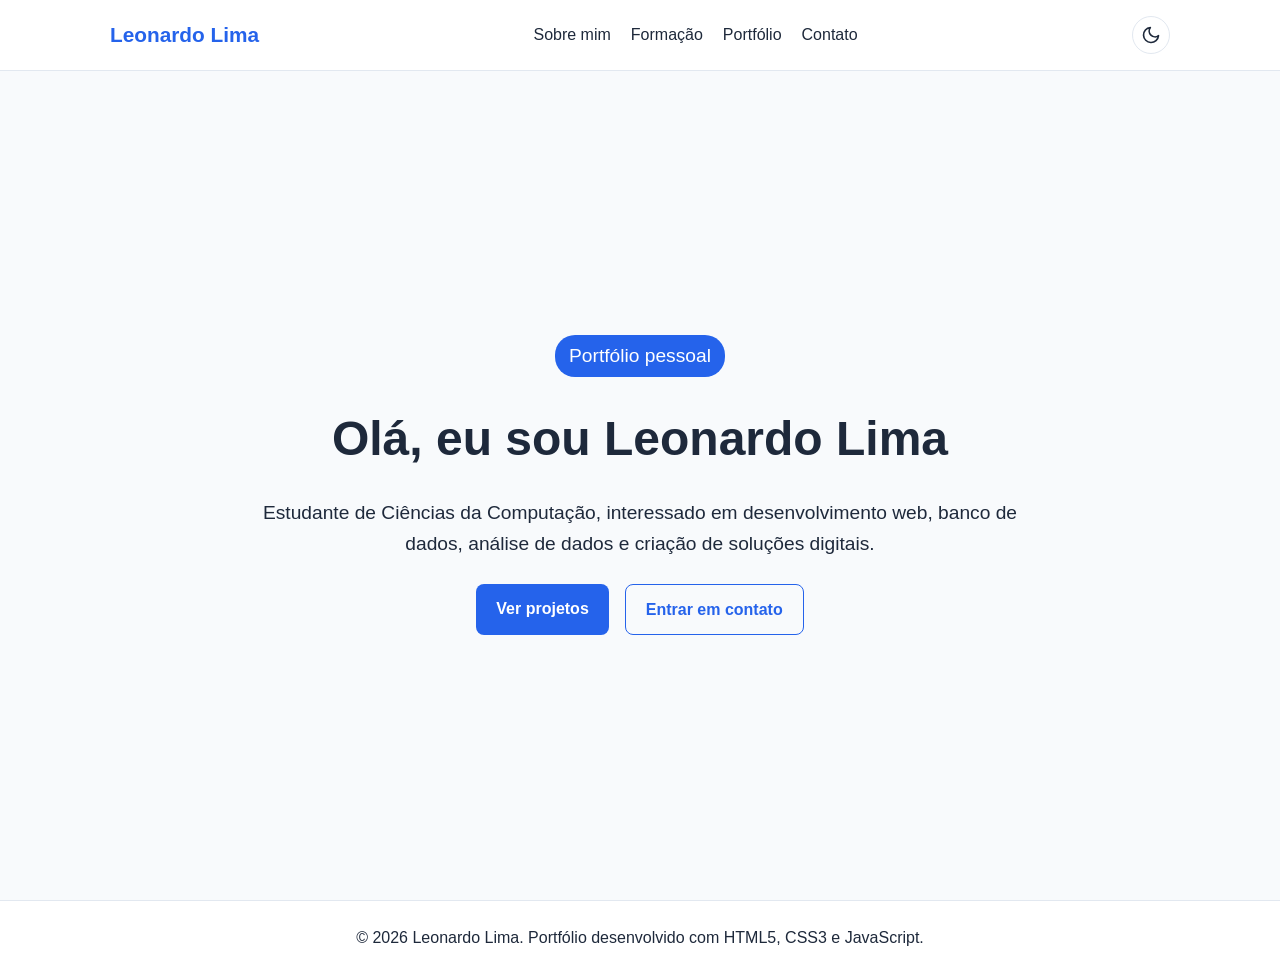
<file: index.html>
<!DOCTYPE html>
<html lang="pt-BR">
<head>
    <meta charset="UTF-8">
    <meta name="viewport" content="width=device-width, initial-scale=1.0">
    <title>Portfólio | Leonardo Lima</title>
    <link rel="stylesheet" href="css/style.css">
</head>
<body>

    <header class="cabecalho">
        <nav class="navbar">
            <a href="index.html" class="logo">Leonardo Lima</a>
            
            <ul class="menu" id="menu">
                <li><a href="sobre.html">Sobre mim</a></li>
                <li><a href="formacao.html">Formação</a></li>
                <li><a href="portfolio.html">Portfólio</a></li>
                <li><a href="contato.html">Contato</a></li>
            </ul>

            <div class="nav-actions">
                <button id="btnTema" title="Alternar tema">
                    <svg xmlns="http://www.w3.org/2000/svg" width="20" height="20" viewBox="0 0 24 24" fill="none" stroke="currentColor" stroke-width="2" stroke-linecap="round" stroke-linejoin="round"><path d="M21 12.79A9 9 0 1 1 11.21 3 7 7 0 0 0 21 12.79z"/></svg>
                </button>
                <button id="menuToggle" aria-label="Abrir menu">☰</button>
            </div>
        </nav>
    </header>

    <main>
        <section class="hero">
            <div class="hero-conteudo">
                <p class="tag">Portfólio pessoal</p>

                <h1>Olá, eu sou Leonardo Lima</h1>

                <p>
                    Estudante de Ciências da Computação, interessado em desenvolvimento web,
                    banco de dados, análise de dados e criação de soluções digitais.
                </p>

                <div class="hero-botoes">
                    <a href="portfolio.html" class="btn-principal">Ver projetos</a>
                    <a href="contato.html" class="btn-secundario">Entrar em contato</a>
                </div>
            </div>
        </section>
    </main>

    <footer class="rodape">
        <p>&copy; 2026 Leonardo Lima. Portfólio desenvolvido com HTML5, CSS3 e JavaScript.</p>
    </footer>

    <script src="js/script.js"></script>
</body>
</html>
</file>
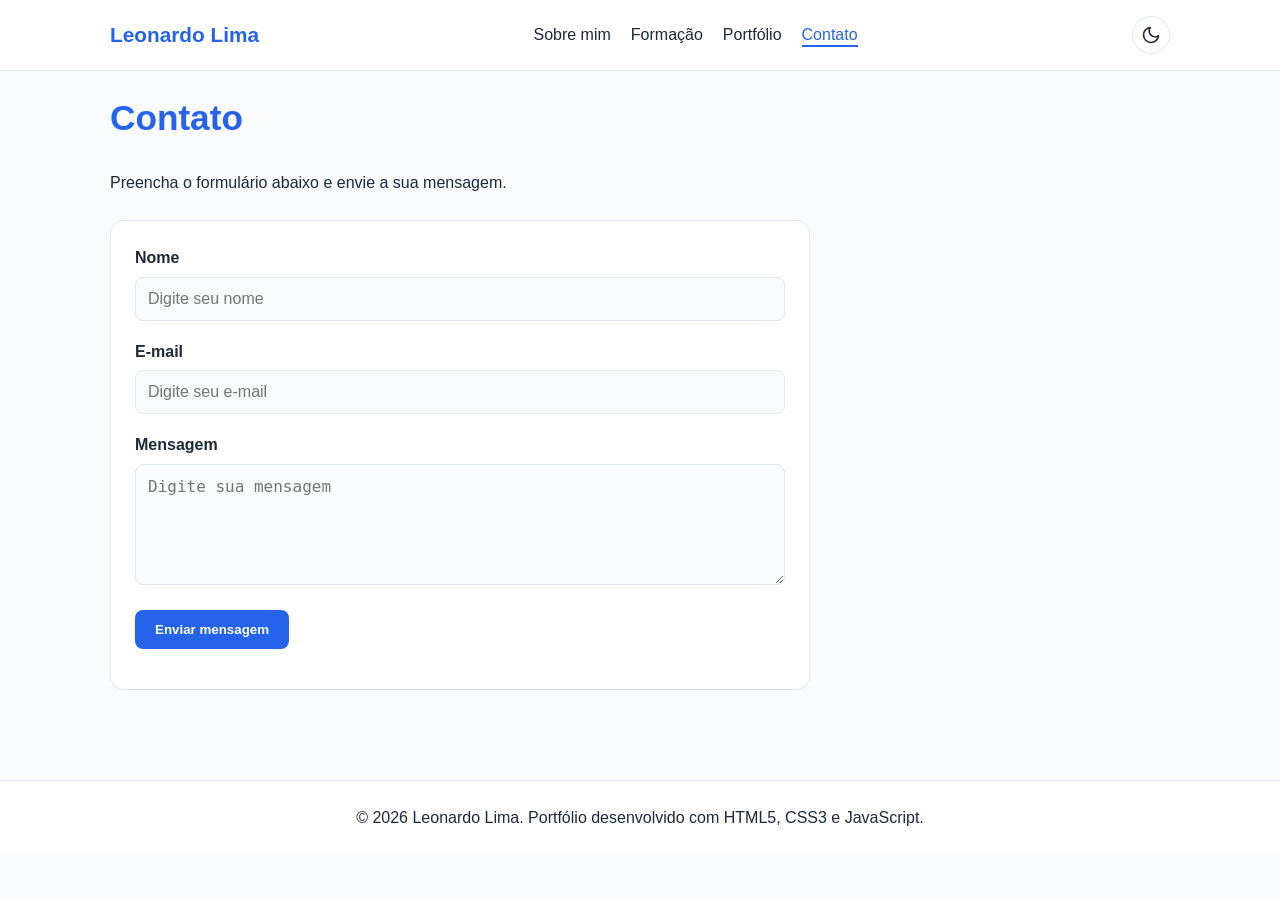
<file: contato.html>
<!DOCTYPE html>
<html lang="pt-BR">
<head>
    <meta charset="UTF-8">
    <meta name="viewport" content="width=device-width, initial-scale=1.0">
    <title>Contato | Leonardo Lima</title>
    <link rel="stylesheet" href="css/style.css">
</head>
<body>

    <header class="cabecalho">
        <nav class="navbar">
            <a href="index.html" class="logo">Leonardo Lima</a>
            
            <ul class="menu" id="menu">
                <li><a href="sobre.html">Sobre mim</a></li>
                <li><a href="formacao.html">Formação</a></li>
                <li><a href="portfolio.html">Portfólio</a></li>
                <li><a href="contato.html">Contato</a></li>
            </ul>

            <div class="nav-actions">
                <button id="btnTema" title="Alternar tema">
                    <svg xmlns="http://www.w3.org/2000/svg" width="20" height="20" viewBox="0 0 24 24" fill="none" stroke="currentColor" stroke-width="2" stroke-linecap="round" stroke-linejoin="round"><path d="M21 12.79A9 9 0 1 1 11.21 3 7 7 0 0 0 21 12.79z"/></svg>
                </button>
                <button id="menuToggle" aria-label="Abrir menu">☰</button>
            </div>
        </nav>
    </header>

    <main>
        <section class="secao pagina">
            <h2>Contato</h2>

            <p class="texto-secao">
                Preencha o formulário abaixo e envie a sua mensagem.
            </p>

            <form class="formulario" id="formContato">
                <div class="campo">
                    <label for="nome">Nome</label>
                    <input type="text" id="nome" name="nome" placeholder="Digite seu nome">
                    <span class="erro" id="erroNome"></span>
                </div>

                <div class="campo">
                    <label for="email">E-mail</label>
                    <input type="email" id="email" name="email" placeholder="Digite seu e-mail">
                    <span class="erro" id="erroEmail"></span>
                </div>

                <div class="campo">
                    <label for="mensagem">Mensagem</label>
                    <textarea id="mensagem" name="mensagem" rows="5" placeholder="Digite sua mensagem"></textarea>
                    <span class="erro" id="erroMensagem"></span>
                </div>

                <button type="submit" class="btn-principal">
                    Enviar mensagem
                </button>

                <p class="mensagem-sucesso" id="mensagemSucesso"></p>
            </form>
        </section>
    </main>

    <footer class="rodape">
        <p>&copy; 2026 Leonardo Lima. Portfólio desenvolvido com HTML5, CSS3 e JavaScript.</p>
    </footer>

    <script src="js/script.js"></script>
</body>
</html>
</file>
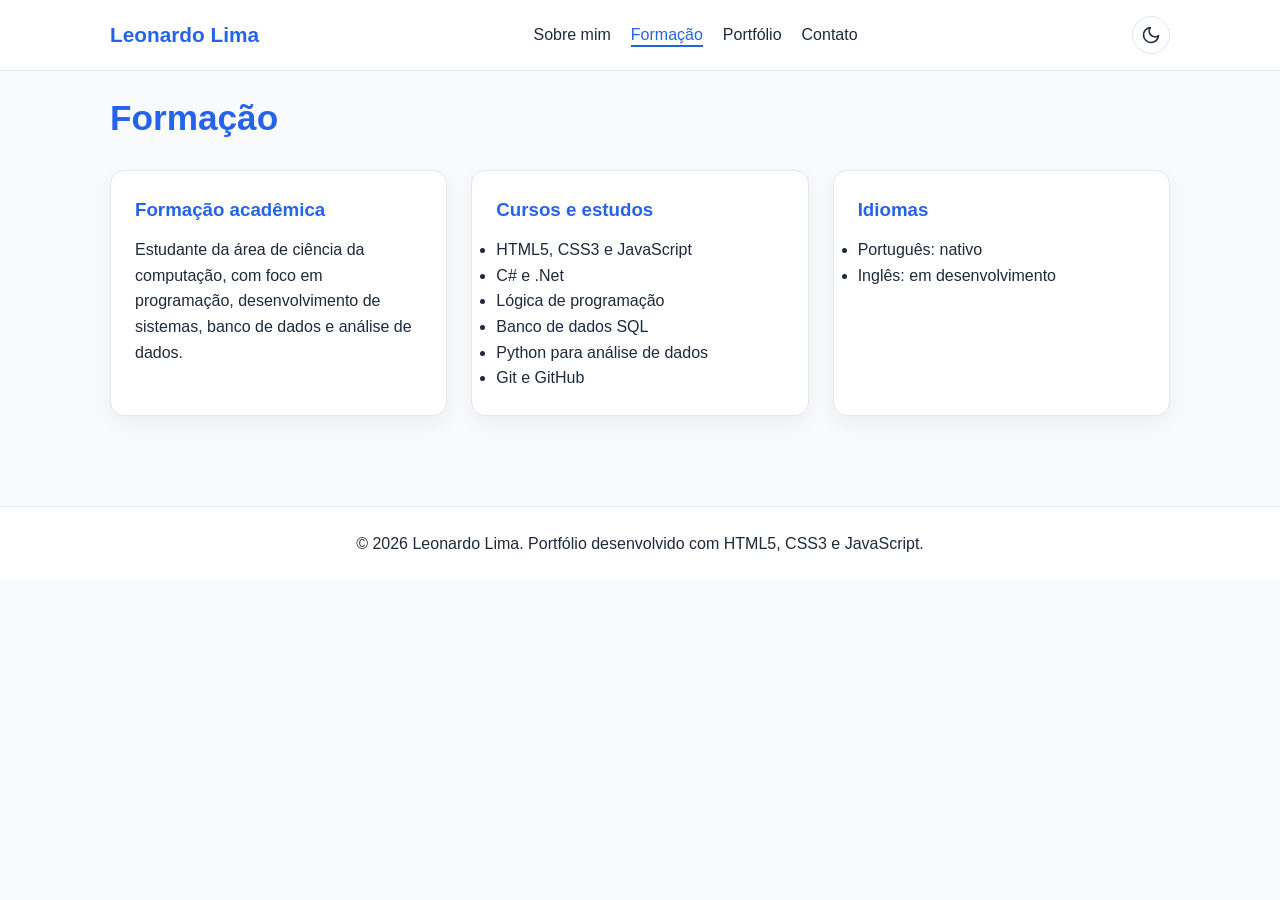
<file: formacao.html>
<!DOCTYPE html>
<html lang="pt-BR">
<head>
    <meta charset="UTF-8">
    <meta name="viewport" content="width=device-width, initial-scale=1.0">
    <title>Formação | Leonardo Lima</title>
    <link rel="stylesheet" href="css/style.css">
</head>
<body>

    <header class="cabecalho">
        <nav class="navbar">
            <a href="index.html" class="logo">Leonardo Lima</a>
            
            <ul class="menu" id="menu">
                <li><a href="sobre.html">Sobre mim</a></li>
                <li><a href="formacao.html">Formação</a></li>
                <li><a href="portfolio.html">Portfólio</a></li>
                <li><a href="contato.html">Contato</a></li>
            </ul>

            <div class="nav-actions">
                <button id="btnTema" title="Alternar tema">
                    <svg xmlns="http://www.w3.org/2000/svg" width="20" height="20" viewBox="0 0 24 24" fill="none" stroke="currentColor" stroke-width="2" stroke-linecap="round" stroke-linejoin="round"><path d="M21 12.79A9 9 0 1 1 11.21 3 7 7 0 0 0 21 12.79z"/></svg>
                </button>
                <button id="menuToggle" aria-label="Abrir menu">☰</button>
            </div>
        </nav>
    </header>

    <main>
        <section class="secao pagina">
            <h2>Formação</h2>

            <div class="grid-cards">
                <article class="card">
                    <h3>Formação acadêmica</h3>
                    <p>
                        Estudante da área de ciência da computação, com foco em programação,
                        desenvolvimento de sistemas, banco de dados e análise de dados.
                    </p>
                </article>

                <article class="card">
                    <h3>Cursos e estudos</h3>
                    <ul>
                        <li>HTML5, CSS3 e JavaScript</li>
                        <li>C# e .Net</li>
                        <li>Lógica de programação</li>
                        <li>Banco de dados SQL</li>
                        <li>Python para análise de dados</li>
                        <li>Git e GitHub</li>
                    </ul>
                </article>

                <article class="card">
                    <h3>Idiomas</h3>
                    <ul>
                        <li>Português: nativo</li>
                        <li>Inglês: em desenvolvimento</li>
                    </ul>
                </article>
            </div>
        </section>
    </main>

    <footer class="rodape">
        <p>&copy; 2026 Leonardo Lima. Portfólio desenvolvido com HTML5, CSS3 e JavaScript.</p>
    </footer>

    <script src="js/script.js"></script>
</body>
</html>
</file>
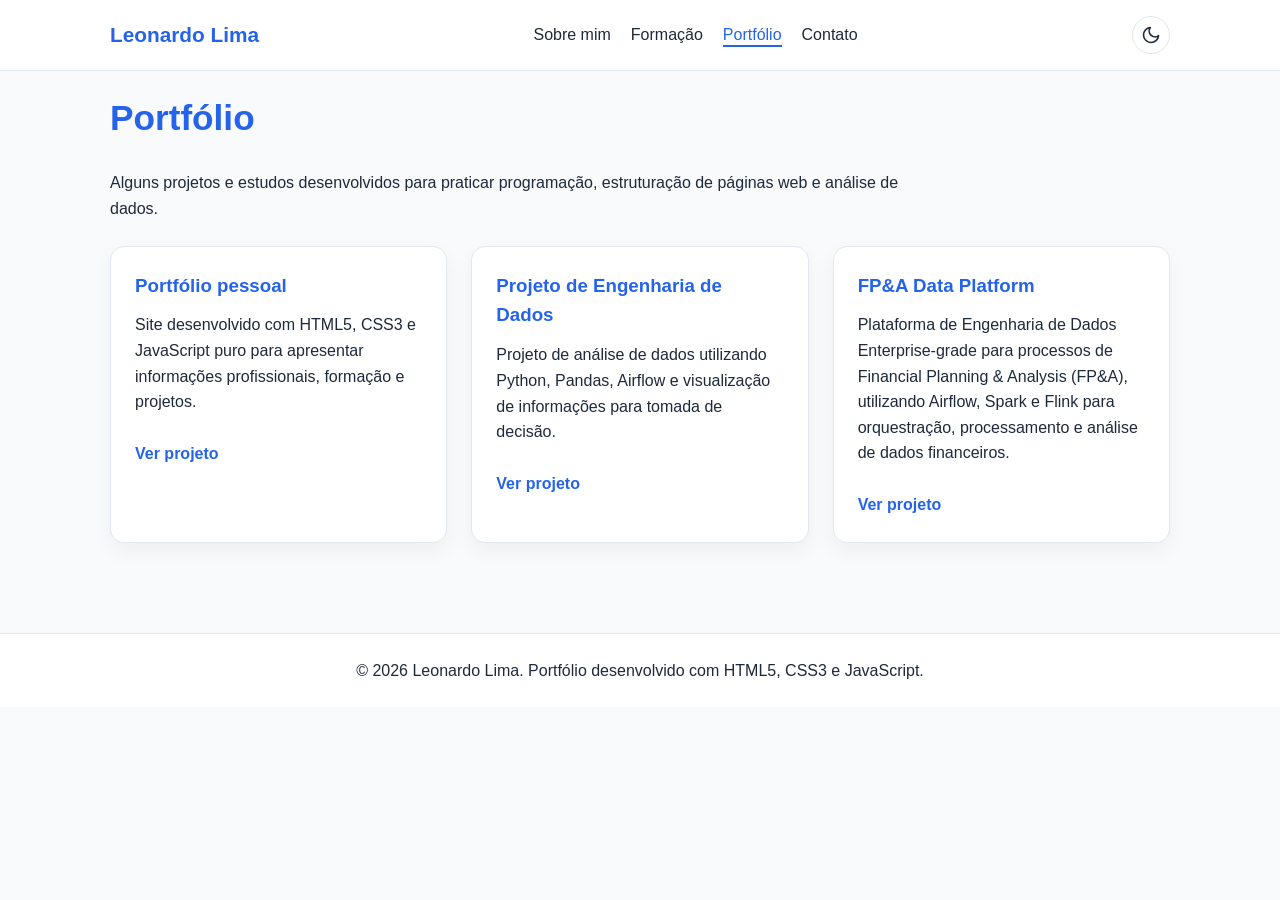
<file: portfolio.html>
<!DOCTYPE html>
<html lang="pt-BR">
<head>
    <meta charset="UTF-8">
    <meta name="viewport" content="width=device-width, initial-scale=1.0">
    <title>Portfólio | Leonardo Lima</title>
    <link rel="stylesheet" href="css/style.css">
</head>
<body>

    <header class="cabecalho">
        <nav class="navbar">
            <a href="index.html" class="logo">Leonardo Lima</a>
            
            <ul class="menu" id="menu">
                <li><a href="sobre.html">Sobre mim</a></li>
                <li><a href="formacao.html">Formação</a></li>
                <li><a href="portfolio.html">Portfólio</a></li>
                <li><a href="contato.html">Contato</a></li>
            </ul>

            <div class="nav-actions">
                <button id="btnTema" title="Alternar tema">
                    <svg xmlns="http://www.w3.org/2000/svg" width="20" height="20" viewBox="0 0 24 24" fill="none" stroke="currentColor" stroke-width="2" stroke-linecap="round" stroke-linejoin="round"><path d="M21 12.79A9 9 0 1 1 11.21 3 7 7 0 0 0 21 12.79z"/></svg>
                </button>
                <button id="menuToggle" aria-label="Abrir menu">☰</button>
            </div>
        </nav>
    </header>

    <main>
        <section class="secao pagina">
            <h2>Portfólio</h2>

            <p class="texto-secao">
                Alguns projetos e estudos desenvolvidos para praticar programação,
                estruturação de páginas web e análise de dados.
            </p>

            <div class="grid-cards">
                <article class="card projeto">
                    <h3>Portfólio pessoal</h3>
                    <p>
                        Site desenvolvido com HTML5, CSS3 e JavaScript puro para apresentar
                        informações profissionais, formação e projetos.
                    </p>
                    <a href="https://github.com/leogomeslima/portifolio-pessoal" target="_blank">Ver projeto</a>
                </article>

                <article class="card projeto">
                    <h3>Projeto de Engenharia de Dados</h3>
                    <p>
                        Projeto de análise de dados utilizando Python, Pandas, Airflow e visualização
                        de informações para tomada de decisão.
                    </p>
                    <a href="https://github.com/leogomeslima/etl_airflow_project" target="_blank">Ver projeto</a>
                </article>

                <article class="card projeto">
                    <h3>FP&A Data Platform</h3>
                    <p>
                        Plataforma de Engenharia de Dados Enterprise-grade para processos de Financial Planning & Analysis (FP&A), 
                        utilizando Airflow, Spark e Flink para orquestração, processamento e análise de dados financeiros.
                    </p>
                    <a href="https://github.com/leogomeslima/fpa-airflow-spark-flink" target="_blank">Ver projeto</a>
                </article>
            </div>
        </section>
    </main>

    <footer class="rodape">
        <p>&copy; 2026 Leonardo Lima. Portfólio desenvolvido com HTML5, CSS3 e JavaScript.</p>
    </footer>

    <script src="js/script.js"></script>
</body>
</html>
</file>
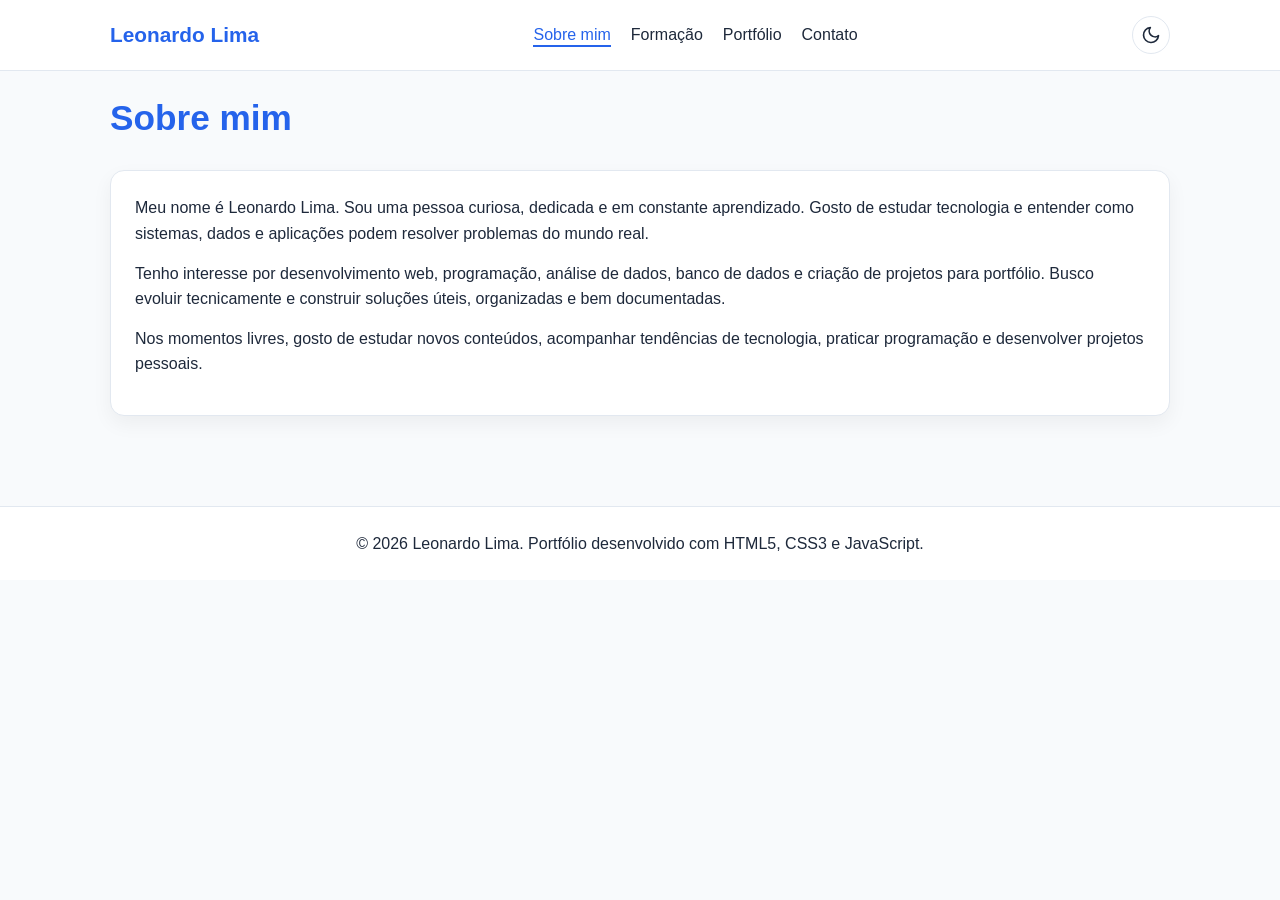
<file: sobre.html>
<!DOCTYPE html>
<html lang="pt-BR">
<head>
    <meta charset="UTF-8">
    <meta name="viewport" content="width=device-width, initial-scale=1.0">
    <title>Sobre mim | Leonardo Lima</title>
    <link rel="stylesheet" href="css/style.css">
</head>
<body>

    <header class="cabecalho">
        <nav class="navbar">
            <a href="index.html" class="logo">Leonardo Lima</a>
            
            <ul class="menu" id="menu">
                <li><a href="sobre.html">Sobre mim</a></li>
                <li><a href="formacao.html">Formação</a></li>
                <li><a href="portfolio.html">Portfólio</a></li>
                <li><a href="contato.html">Contato</a></li>
            </ul>

            <div class="nav-actions">
                <button id="btnTema" title="Alternar tema">
                    <svg xmlns="http://www.w3.org/2000/svg" width="20" height="20" viewBox="0 0 24 24" fill="none" stroke="currentColor" stroke-width="2" stroke-linecap="round" stroke-linejoin="round"><path d="M21 12.79A9 9 0 1 1 11.21 3 7 7 0 0 0 21 12.79z"/></svg>
                </button>
                <button id="menuToggle" aria-label="Abrir menu">☰</button>
            </div>
        </nav>
    </header>

    <main>
        <section class="secao pagina">
            <h2>Sobre mim</h2>

            <div class="card">
                <p>
                    Meu nome é Leonardo Lima. Sou uma pessoa curiosa, dedicada e em constante
                    aprendizado. Gosto de estudar tecnologia e entender como sistemas,
                    dados e aplicações podem resolver problemas do mundo real.
                </p>

                <p>
                    Tenho interesse por desenvolvimento web, programação, análise de dados,
                    banco de dados e criação de projetos para portfólio. Busco evoluir
                    tecnicamente e construir soluções úteis, organizadas e bem documentadas.
                </p>

                <p>
                    Nos momentos livres, gosto de estudar novos conteúdos, acompanhar tendências
                    de tecnologia, praticar programação e desenvolver projetos pessoais.
                </p>
            </div>
        </section>
    </main>

    <footer class="rodape">
        <p>&copy; 2026 Leonardo Lima. Portfólio desenvolvido com HTML5, CSS3 e JavaScript.</p>
    </footer>

    <script src="js/script.js"></script>
</body>
</html>
</file>
<file: css/style.css>
* {
    margin: 0;
    padding: 0;
    box-sizing: border-box;
}

:root {
    --cor-fundo: #f8fafc;
    --cor-texto: #1e293b;
    --cor-card: #ffffff;
    --cor-primaria: #2563eb;
    --cor-secundaria: #1d4ed8;
    --cor-borda: #e2e8f0;
    --cor-sucesso: #10b981;
    --cor-erro: #ef4444;
    --transicao: all 0.3s cubic-bezier(0.4, 0, 0.2, 1);
}

body.tema-escuro {
    --cor-fundo: #0f172a;
    --cor-texto: #f1f5f9;
    --cor-card: #1e293b;
    --cor-primaria: #3b82f6;
    --cor-secundaria: #60a5fa;
    --cor-borda: #334155;
}

html {
    scroll-behavior: smooth;
}

body {
    font-family: 'Inter', -apple-system, BlinkMacSystemFont, "Segoe UI", Roboto, sans-serif;
    background-color: var(--cor-fundo);
    color: var(--cor-texto);
    line-height: 1.6;
    transition: var(--transicao);
}

/* --- CABEÇALHO --- */
.cabecalho {
    width: 100%;
    background-color: var(--cor-card);
    border-bottom: 1px solid var(--cor-borda);
    position: fixed;
    top: 0;
    left: 0;
    z-index: 1000;
    transition: var(--transicao);
}

.navbar {
    max-width: 1100px;
    margin: 0 auto;
    padding: 16px 20px;
    display: flex;
    align-items: center;
    justify-content: space-between;
    gap: 20px;
}

.logo {
    font-size: 1.3rem;
    font-weight: bold;
    color: var(--cor-primaria);
    text-decoration: none;
}

.menu {
    list-style: none;
    display: flex;
    gap: 20px;
    align-items: center;
}

.menu a {
    color: var(--cor-texto);
    text-decoration: none;
    font-weight: 500;
    transition: var(--transicao);
}

.menu a:hover {
    color: var(--cor-primaria);
}

.menu a.ativo {
    color: var(--cor-primaria);
}

/* Indicador de link ativo (desktop) */
@media (min-width: 769px) {
    .menu a {
        position: relative;
    }
    
    .menu a::after {
        content: '';
        position: absolute;
        bottom: -4px;
        left: 0;
        width: 0;
        height: 2px;
        background-color: var(--cor-primaria);
        transition: var(--transicao);
    }
    
    .menu a.ativo::after {
        width: 100%;
    }
}

.nav-actions {
    display: flex;
    align-items: center;
    gap: 15px;
}

#btnTema {
    background: none;
    border: 1px solid var(--cor-borda);
    color: var(--cor-texto);
    padding: 8px;
    border-radius: 50%;
    cursor: pointer;
    display: flex;
    align-items: center;
    justify-content: center;
    transition: var(--transicao);
    font-size: 1.2rem;
}

#btnTema:hover {
    background-color: var(--cor-borda);
}

#menuToggle {
    display: none;
    background: none;
    border: none;
    color: var(--cor-texto);
    font-size: 1.5rem;
    cursor: pointer;
    padding: 5px;
}

.hero {
    min-height: 100vh;
    padding: 130px 20px 60px;
    display: flex;
    align-items: center;
    justify-content: center;
    text-align: center;
}

.hero-conteudo {
    max-width: 800px;
}

.tag {
    display: inline-block;
    background-color: var(--cor-primaria);
    color: #ffffff;
    padding: 6px 14px;
    border-radius: 20px;
    margin-bottom: 16px;
    font-size: 0.9rem;
}

.hero h1 {
    font-size: 3rem;
    margin-bottom: 20px;
}

.hero p {
    font-size: 1.2rem;
    margin-bottom: 24px;
}

.hero-botoes {
    display: flex;
    justify-content: center;
    gap: 16px;
    flex-wrap: wrap;
}

.btn-principal,
.btn-secundario {
    display: inline-block;
    text-decoration: none;
    padding: 12px 20px;
    border-radius: 8px;
    font-weight: bold;
    cursor: pointer;
    border: none;
}

.btn-principal {
    background-color: var(--cor-primaria);
    color: #ffffff;
}

.btn-principal:hover {
    background-color: var(--cor-secundaria);
}

.btn-secundario {
    background-color: transparent;
    color: var(--cor-primaria);
    border: 1px solid var(--cor-primaria);
}

/* --- SEÇÕES E CARDS --- */
.secao {
    max-width: 1100px;
    margin: 0 auto;
    padding: 90px 20px;
}

.fundo-alternativo {
    max-width: 100%;
    background-color: rgba(37, 99, 235, 0.06);
}

.fundo-alternativo > h2,
.fundo-alternativo > p,
.fundo-alternativo > .grid-cards,
.fundo-alternativo > .formulario {
    max-width: 1100px;
    margin-left: auto;
    margin-right: auto;
}

.secao h2 {
    font-size: 2.2rem;
    margin-bottom: 24px;
    color: var(--cor-primaria);
}

.texto-secao {
    margin-bottom: 24px;
    max-width: 800px;
}

.card {
    background-color: var(--cor-card);
    border: 1px solid var(--cor-borda);
    border-radius: 14px;
    padding: 24px;
    box-shadow: 0 8px 20px rgba(0, 0, 0, 0.05);
}

.card p {
    margin-bottom: 14px;
}

.card h3 {
    color: var(--cor-primaria);
    margin-bottom: 12px;
}

.grid-cards {
    display: grid;
    grid-template-columns: repeat(3, 1fr);
    gap: 24px;
}

.projeto a {
    display: inline-block;
    margin-top: 12px;
    color: var(--cor-primaria);
    font-weight: bold;
    text-decoration: none;
}

.projeto a:hover {
    text-decoration: underline;
}

/* --- FORMULÁRIO --- */
.formulario {
    max-width: 700px;
    background-color: var(--cor-card);
    border: 1px solid var(--cor-borda);
    border-radius: 14px;
    padding: 24px;
}

.campo {
    margin-bottom: 18px;
}

.campo label {
    display: block;
    margin-bottom: 6px;
    font-weight: bold;
}

.campo input,
.campo textarea {
    width: 100%;
    padding: 12px;
    border: 1px solid var(--cor-borda);
    border-radius: 8px;
    font-size: 1rem;
    background-color: var(--cor-fundo);
    color: var(--cor-texto);
}

.campo input:focus,
.campo textarea:focus {
    outline: 2px solid var(--cor-primaria);
}

.erro {
    display: block;
    color: var(--cor-erro);
    font-size: 0.9rem;
    margin-top: 4px;
}

.mensagem-sucesso {
    margin-top: 16px;
    color: var(--cor-sucesso);
    font-weight: bold;
}

/* --- RODAPÉ --- */
.rodape {
    text-align: center;
    padding: 24px;
    background-color: var(--cor-card);
    border-top: 1px solid var(--cor-borda);
}

/* --- RESPONSIVIDADE --- */
@media (max-width: 768px) {
    #menuToggle {
        display: block;
    }

    .menu {
        position: fixed;
        top: 70px;
        right: -100%;
        width: 250px;
        height: calc(100vh - 70px);
        background-color: var(--cor-card);
        flex-direction: column;
        padding: 40px 20px;
        box-shadow: -5px 0 15px rgba(0, 0, 0, 0.1);
        transition: right 0.3s ease;
        z-index: 999;
    }

    .menu.ativo {
        right: 0;
    }

    .menu li {
        width: 100%;
        text-align: left;
    }

    .menu a {
        display: block;
        padding: 15px 10px;
        font-size: 1.1rem;
        border-bottom: 1px solid var(--cor-borda);
        border-radius: 6px;
    }

    .menu a.ativo {
        background-color: rgba(37, 99, 235, 0.1);
        color: var(--cor-primaria);
    }

    .hero h1 {
        font-size: 2.5rem;
    }

    .grid-cards {
        grid-template-columns: 1fr;
    }

    .secao {
        padding: 70px 20px;
    }
}
</file>
